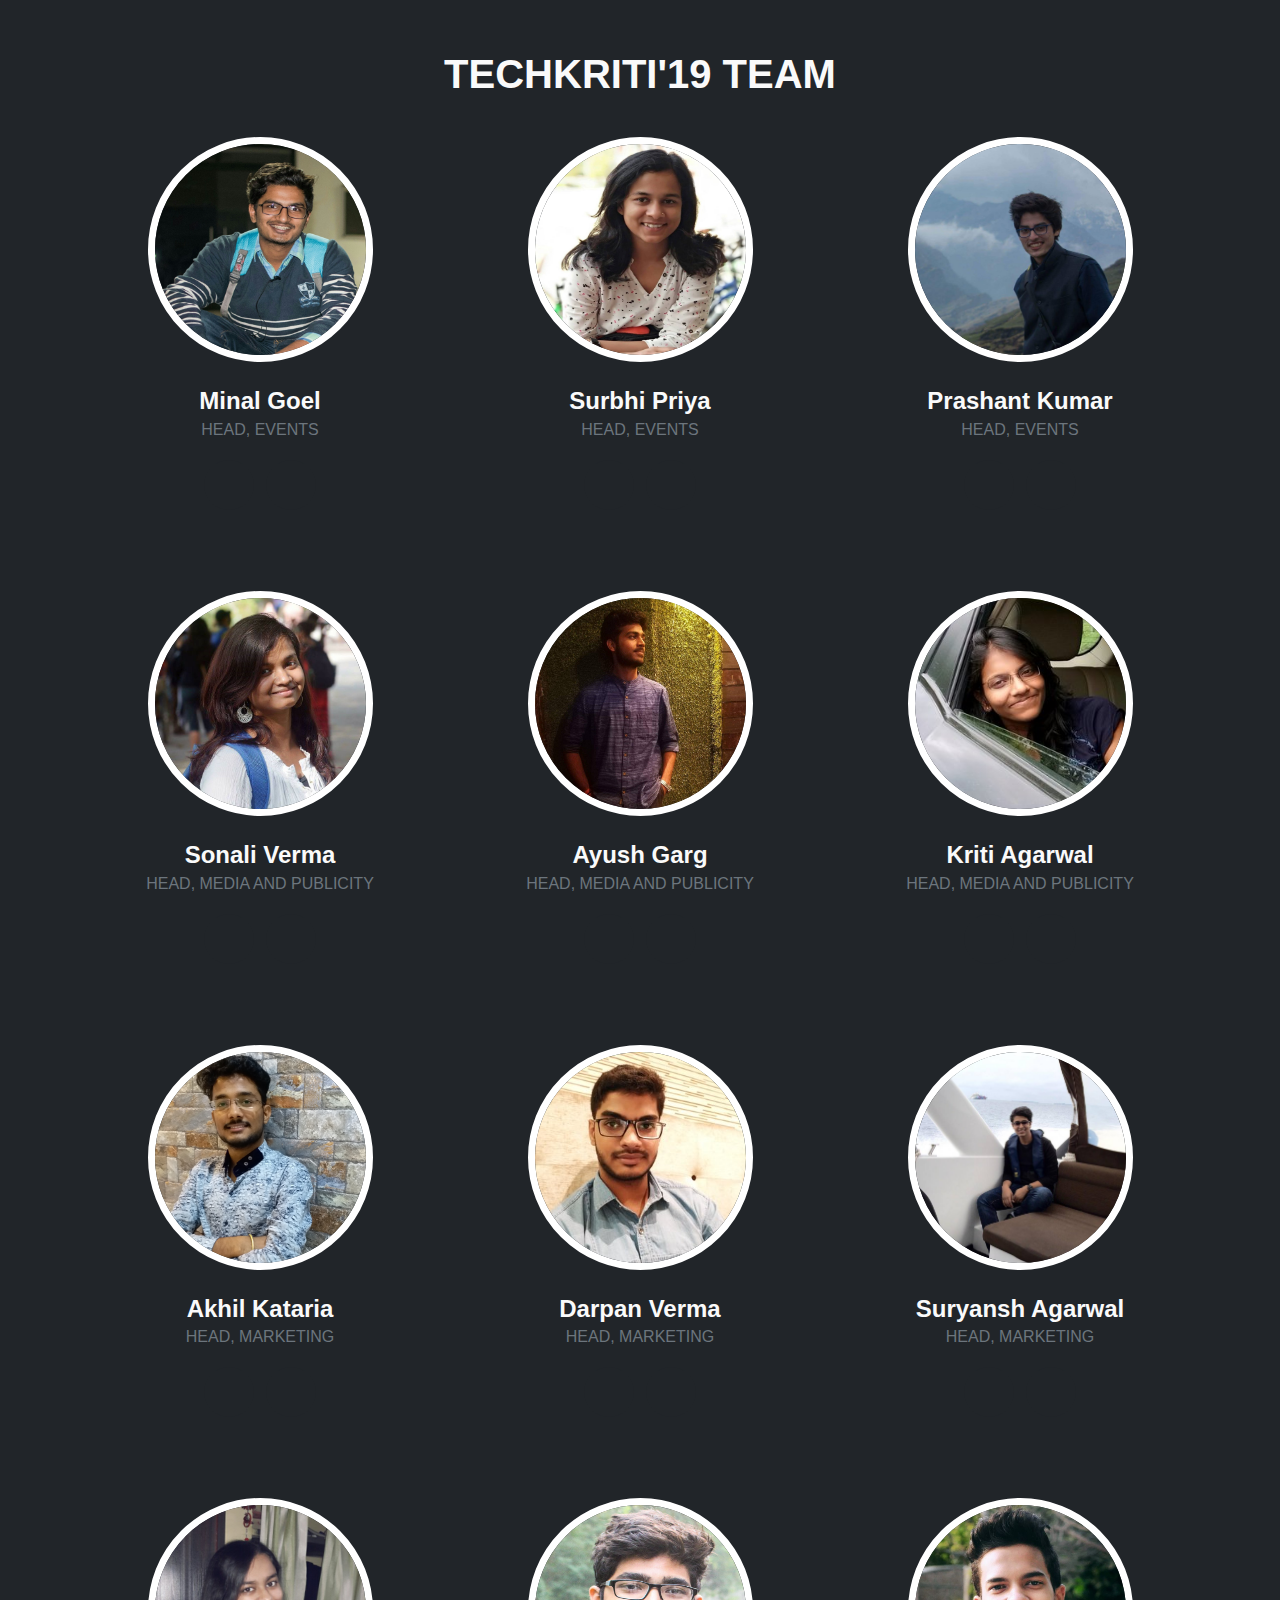
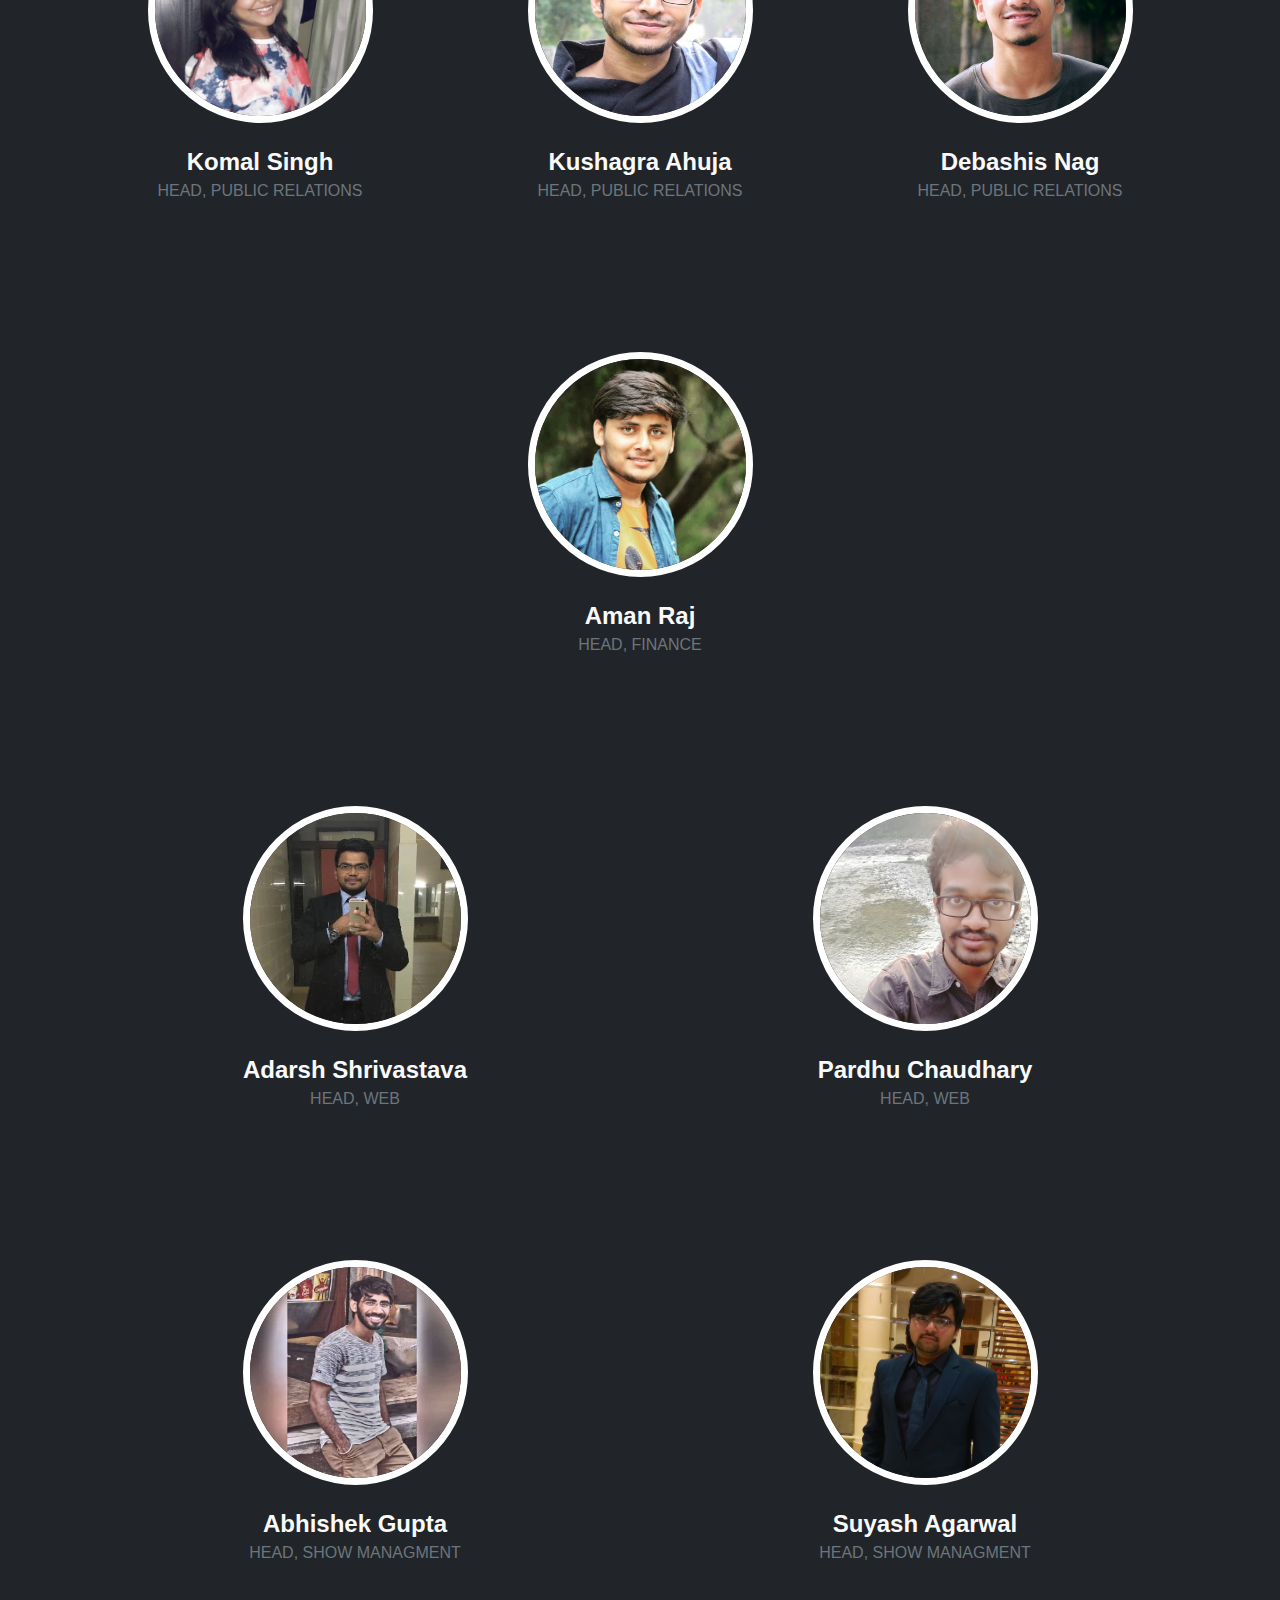
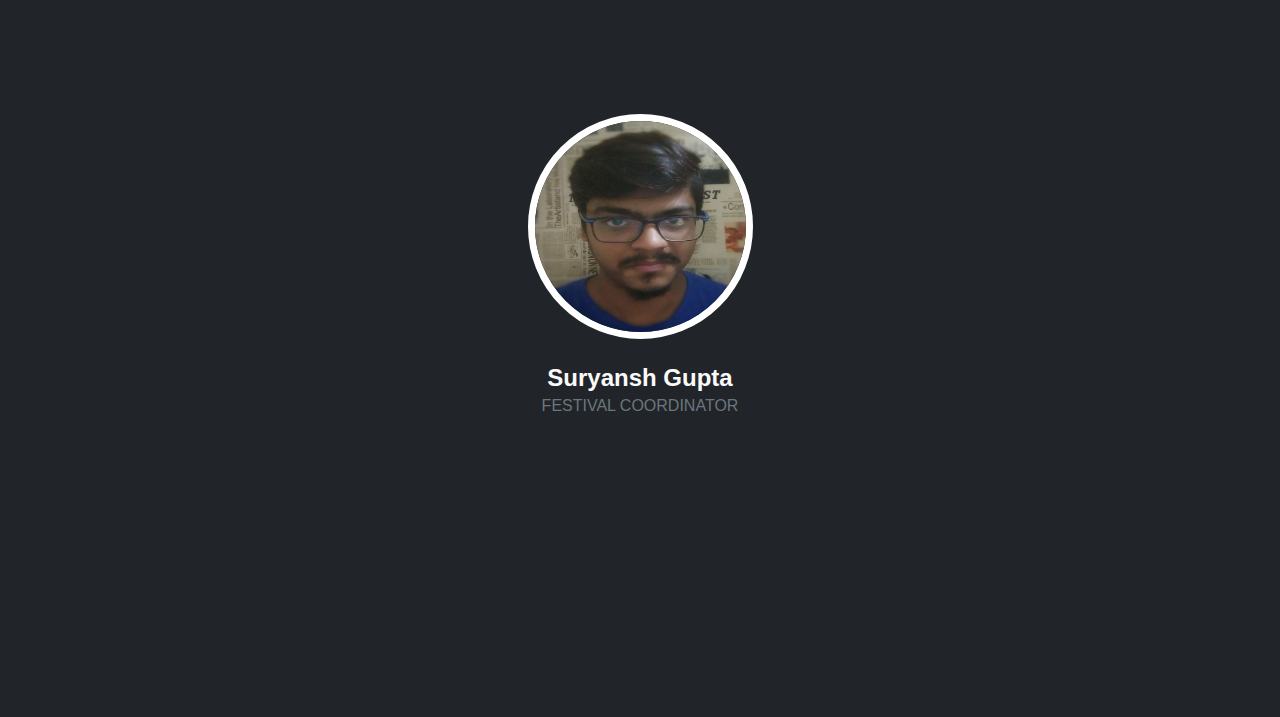
<file: contactus.html>
<!DOCTYPE html>
<html lang="en">

<head>

  <meta charset="utf-8">
  <meta name="viewport" content="width=device-width, initial-scale=1, shrink-to-fit=no">
  <meta name="description" content="">
  <meta name="author" content="">

  <title>Contact Us</title>
  <style>
    bg-light{
    background-color:#212529!important;}
    .pim{
      height: 500px;
      width: 500px
    }
  </style>
  <!-- Bootstrap core CSS -->
  <link href="https://maxcdn.bootstrapcdn.com/bootstrap/4.0.0/css/bootstrap.min.css" rel="stylesheet">

  <!-- Custom fonts for this template -->
  <link rel="stylesheet" href="https://use.fontawesome.com/releases/v5.7.2/css/all.css" integrity="sha384-fnmOCqbTlWIlj8LyTjo7mOUStjsKC4pOpQbqyi7RrhN7udi9RwhKkMHpvLbHG9Sr" crossorigin="anonymous">
  <!-- <link href="vendor/fontawesome-free/css/all.min.css" rel="stylesheet" type="text/css"> -->
  <!-- <link href="https://fonts.googleapis.com/css?family=Montserrat:400,700" rel="stylesheet" type="text/css">
  <link href='https://fonts.googleapis.com/css?family=Kaushan+Script' rel='stylesheet' type='text/css'>
  <link href='https://fonts.googleapis.com/css?family=Droid+Serif:400,700,400italic,700italic' rel='stylesheet' type='text/css'>
  <link href='https://fonts.googleapis.com/css?family=Roboto+Slab:400,100,300,700' rel='stylesheet' type='text/css'> -->

  <!-- Custom styles for this template -->
  <link href="css/agency.min.css" rel="stylesheet">

</head>

<body id="page-top">
  <!-- Team -->
  <section class="bg-light" id="team" style="padding-top:50px!important;background-color:#212529!important;color:#fafafa">
    <div class="container">
      <div class="row">
        <div class="col-lg-12 text-center">
          <h2 class="section-heading text-uppercase">Techkriti'19 Team</h2>
        </div>
      </div><br/>
      <div class="row">
        <div class="col-sm-4">
          <div class="team-member">
            <img class="mx-auto pim rounded-circle" src="img/team/minal.jpg" alt="">
            <h4>Minal Goel</h4>
            <p class="text-muted">HEAD, EVENTS</p>
            <ul class="list-inline social-buttons">
              <li class="list-inline-item">
                <a href="https://www.facebook.com/realMinalGoel">
                  <i class="fab fa-facebook-f"></i>
                </a>
              </li>
              <li class="list-inline-item">
                <a href="#">
                  <i class="fab fa-linkedin-in"></i>
                </a>
              </li>
            </ul>
          </div>
        </div>
        <div class="col-sm-4">
          <div class="team-member">
            <img class="mx-auto pim rounded-circle" src="img/team/surbhi.jpg" alt="">
            <h4>Surbhi Priya</h4>
            <p class="text-muted">HEAD, EVENTS</p>
            <ul class="list-inline social-buttons">
              <li class="list-inline-item">
                <a href="https://www.facebook.com/surbhi5621">
                  <i class="fab fa-facebook-f"></i>
                </a>
              </li>
              <li class="list-inline-item">
                <a href="#">
                  <i class="fab fa-linkedin-in"></i>
                </a>
              </li>
            </ul>
          </div>
        </div>
        <div class="col-sm-4">
          <div class="team-member">
            <img class="mx-auto pim rounded-circle" src="img/team/prashant.jpeg" alt="">
            <h4>Prashant Kumar</h4>
            <p class="text-muted">HEAD, EVENTS</p>
            <ul class="list-inline social-buttons">
              <li class="list-inline-item">
                <a href="https://www.facebook.com/prashant.1397">
                  <i class="fab fa-facebook-f"></i>
                </a>
              </li>
              <li class="list-inline-item">
                <a href="#">
                  <i class="fab fa-linkedin-in"></i>
                </a>
              </li>
            </ul>
          </div>
        </div>
      </div><br/>
      <div class="row">
        <div class="col-sm-4">
          <div class="team-member">
            <img class="mx-auto pim rounded-circle" src="img/team/sonali.jpg" alt="">
            <h4>Sonali Verma</h4>
            <p class="text-muted">HEAD, MEDIA AND PUBLICITY</p>
            <ul class="list-inline social-buttons">
              <li class="list-inline-item">
                <a href="https://www.facebook.com/sonali.verma.10">
                  <i class="fab fa-facebook-f"></i>
                </a>
              </li>
              <li class="list-inline-item">
                <a href="#">
                  <i class="fab fa-linkedin-in"></i>
                </a>
              </li>
            </ul>
          </div>
        </div>
        <div class="col-sm-4">
          <div class="team-member">
            <img class="mx-auto pim rounded-circle" src="img/team/ayush.jpg" alt="">
            <h4>Ayush Garg</h4>
            <p class="text-muted">HEAD, MEDIA AND PUBLICITY</p>
            <ul class="list-inline social-buttons">
              <li class="list-inline-item">
                <a href="https://www.facebook.com/ayush.garg.98229241">
                  <i class="fab fa-facebook-f"></i>
                </a>
              </li>
              <li class="list-inline-item">
                <a href="#">
                  <i class="fab fa-linkedin-in"></i>
                </a>
              </li>
            </ul>
          </div>
        </div>
        <div class="col-sm-4">
          <div class="team-member">
            <img class="mx-auto pim rounded-circle" src="img/team/kriti.jpg" alt="">
            <h4>Kriti Agarwal</h4>
            <p class="text-muted">HEAD, MEDIA AND PUBLICITY</p>
            <ul class="list-inline social-buttons">
              <li class="list-inline-item">
                <a href="https://www.facebook.com/kitfinity">
                  <i class="fab fa-facebook-f"></i>
                </a>
              </li>
              <li class="list-inline-item">
                <a href="#">
                  <i class="fab fa-linkedin-in"></i>
                </a>
              </li>
            </ul>
          </div>
        </div>
      </div><br/>
      <div class="row">
        <div class="col-sm-4">
          <div class="team-member">
            <img class="mx-auto pim rounded-circle" src="img/team/akhil.jpg" alt="">
            <h4>Akhil Kataria</h4>
            <p class="text-muted">HEAD, MARKETING</p>
            <ul class="list-inline social-buttons">
              <li class="list-inline-item">
                <a href="https://www.facebook.com/akhil.kataria.777">
                  <i class="fab fa-facebook-f"></i>
                </a>
              </li>
              <li class="list-inline-item">
                <a href="#">
                  <i class="fab fa-linkedin-in"></i>
                </a>
              </li>
            </ul>
          </div>
        </div>
        <div class="col-sm-4">
          <div class="team-member">
            <img class="mx-auto pim rounded-circle" src="img/team/darpan.jpg" alt="">
            <h4>Darpan Verma</h4>
            <p class="text-muted">HEAD, MARKETING</p>
            <ul class="list-inline social-buttons">
              <li class="list-inline-item">
                <a href="https://www.facebook.com/darpan.verma.14418">
                  <i class="fab fa-facebook-f"></i>
                </a>
              </li>
              <li class="list-inline-item">
                <a href="#">
                  <i class="fab fa-linkedin-in"></i>
                </a>
              </li>
            </ul>
          </div>
        </div>
        <div class="col-sm-4">
          <div class="team-member">
            <img class="mx-auto pim rounded-circle" src="img/team/suryanshag.jpg" alt="">
            <h4>Suryansh Agarwal</h4>
            <p class="text-muted">HEAD, MARKETING</p>
            <ul class="list-inline social-buttons">
              <li class="list-inline-item">
                <a href="https://www.facebook.com/suryansh.gupta.737">
                  <i class="fab fa-facebook-f"></i>
                </a>
              </li>
              <li class="list-inline-item">
                <a href="#">
                  <i class="fab fa-linkedin-in"></i>
                </a>
              </li>
            </ul>
          </div>
        </div>
      </div><br/>
      <div class="row">
        <div class="col-sm-4">
              <div class="team-member">
                <img class="mx-auto pim rounded-circle" src="img/team/komal.jpg" alt="">
                <h4>Komal Singh</h4>
                <p class="text-muted">HEAD, PUBLIC RELATIONS</p>
                <ul class="list-inline social-buttons">
                  <li class="list-inline-item">
                    <a href="https://www.facebook.com/profile.php?id=100005769249274">
                      <i class="fab fa-facebook-f"></i>
                    </a>
                  </li>
                  <li class="list-inline-item">
                    <a href="#">
                      <i class="fab fa-linkedin-in"></i>
                    </a>
                  </li>
                </ul>
              </div>
          </div>
        <div class="col-sm-4">
          <div class="team-member">
            <img class="mx-auto pim rounded-circle" src="img/team/kahuja.jpg" alt="">
            <h4>Kushagra Ahuja</h4>
            <p class="text-muted">HEAD, PUBLIC RELATIONS</p>
            <ul class="list-inline social-buttons">
              <li class="list-inline-item">
                <a href="https://www.facebook.com/kushagra.ahuja.5">
                  <i class="fab fa-facebook-f"></i>
                </a>
              </li>
              <li class="list-inline-item">
                <a href="#">
                  <i class="fab fa-linkedin-in"></i>
                </a>
              </li>
            </ul>
          </div>
        </div>
        <div class="col-sm-4">
          <div class="team-member">
            <img class="mx-auto pim rounded-circle" src="img/team/nag.jpg" alt="">
            <h4>Debashis Nag</h4>
            <p class="text-muted">HEAD, PUBLIC RELATIONS</p>
            <ul class="list-inline social-buttons">
              <li class="list-inline-item">
                <a href="https://www.facebook.com/debashis.nag.7">
                  <i class="fab fa-facebook-f"></i>
                </a>
              </li>
              <li class="list-inline-item">
                <a href="#">
                  <i class="fab fa-linkedin-in"></i>
                </a>
              </li>
            </ul>
          </div>
        </div>
      </div><br/>
      <div class="row">
        <div class="col-sm-12">
          <div class="team-member">
            <img class="mx-auto pim rounded-circle" src="img/team/aman.jpg" alt="">
            <h4>Aman Raj</h4>
            <p class="text-muted">HEAD, FINANCE</p>
            <ul class="list-inline social-buttons">
              <li class="list-inline-item">
                <a href="https://www.facebook.com/aman.raj.18488169">
                  <i class="fab fa-facebook-f"></i>
                </a>
              </li>
              <li class="list-inline-item">
                <a href="#">
                  <i class="fab fa-linkedin-in"></i>
                </a>
              </li>
            </ul>
          </div>
        </div>
      </div><br/>
      <div class="row">
        <div class="col-sm-6">
          <div class="team-member">
            <img class="mx-auto pim rounded-circle" src="img/team/adarsh.jpg" alt="">
            <h4>Adarsh Shrivastava</h4>
            <p class="text-muted">HEAD, WEB</p>
            <ul class="list-inline social-buttons">
              <li class="list-inline-item">
                <a href="https://www.facebook.com/adarsh.srivastava2">
                  <i class="fab fa-facebook-f"></i>
                </a>
              </li>
              <li class="list-inline-item">
                <a href="#">
                  <i class="fab fa-linkedin-in"></i>
                </a>
              </li>
            </ul>
          </div>
        </div>
        <div class="col-sm-6">
          <div class="team-member">
            <img class="mx-auto pim rounded-circle" src="img/team/pardhu.jpg" alt="">
            <h4>Pardhu Chaudhary</h4>
            <p class="text-muted">HEAD, WEB</p>
            <ul class="list-inline social-buttons">
              <li class="list-inline-item">
                <a href="https://www.facebook.com/Pardhu4u">
                  <i class="fab fa-facebook-f"></i>
                </a>
              </li>
              <li class="list-inline-item">
                <a href="#">
                  <i class="fab fa-linkedin-in"></i>
                </a>
              </li>
            </ul>
          </div>
        </div>
      </div><br/>
      <div class="row">
        <div class="col-sm-6">
          <div class="team-member">
            <img class="mx-auto pim rounded-circle" src="img/team/abhishek.jpg" alt="">
            <h4>Abhishek Gupta</h4>
            <p class="text-muted">HEAD, SHOW MANAGMENT</p>
            <ul class="list-inline social-buttons">
              <li class="list-inline-item">
                <a href="https://www.facebook.com/profile.php?id=100005161230505">
                  <i class="fab fa-facebook-f"></i>
                </a>
              </li>
              <li class="list-inline-item">
                <a href="#">
                  <i class="fab fa-linkedin-in"></i>
                </a>
              </li>
            </ul>
          </div>
        </div>
        <div class="col-sm-6">
          <div class="team-member">
            <img class="mx-auto pim rounded-circle" src="img/team/suyash.jpg" alt="">
            <h4>Suyash Agarwal</h4>
            <p class="text-muted">HEAD, SHOW MANAGMENT</p>
            <ul class="list-inline social-buttons">
              <li class="list-inline-item">
                <a href="https://www.facebook.com/suryansh.agarwal.90">
                  <i class="fab fa-facebook-f"></i>
                </a>
              </li>
              <li class="list-inline-item">
                <a href="#">
                  <i class="fab fa-linkedin-in"></i>
                </a>
              </li>
            </ul>
          </div>
        </div>
      </div><br/>
      <div class="row">
        <div class="col-sm-12">
          <div class="team-member">
            <img class="mx-auto pim rounded-circle" src="img/team/suryanshgupt.jpg" alt="">
            <h4>Suryansh Gupta</h4>
            <p class="text-muted">FESTIVAL COORDINATOR</p>
            <ul class="list-inline social-buttons">
              <li class="list-inline-item">
                <a href="https://www.facebook.com/suryansh.gupta.737">
                  <i class="fab fa-facebook-f"></i>
                </a>
              </li>
              <li class="list-inline-item">
                <a href="#">
                  <i class="fab fa-linkedin-in"></i>
                </a>
              </li>
            </ul>
          </div>
        </div>
      </div><br/>
      <!-- <div class="row">
        <div class="col-lg-8 mx-auto text-center">
          <p class="large text-muted">Lorem ipsum dolor sit amet, consectetur adipisicing elit. Aut eaque, laboriosam veritatis, quos non quis ad perspiciatis, totam corporis ea, alias ut unde.</p>
        </div>
      </div> -->
    </div>
  </section>

  <!-- Bootstrap core JavaScript -->
  <!-- <script src="vendor/jquery/jquery.min.js"></script> -->
  <!-- <script src="vendor/bootstrap/js/bootstrap.bundle.min.js"></script> -->

  <!-- Plugin JavaScript -->
  <!-- <script src="vendor/jquery-easing/jquery.easing.min.js"></script> -->

  <!-- Contact form JavaScript -->
  <!-- <script src="js/jqBootstrapValidation.js"></script> -->
  <!-- <script src="js/contact_me.js"></script> -->

  <!-- Custom scripts for this template -->
  <!-- <script src="js/agency.min.js"></script> -->

</body>

</html>
</file>
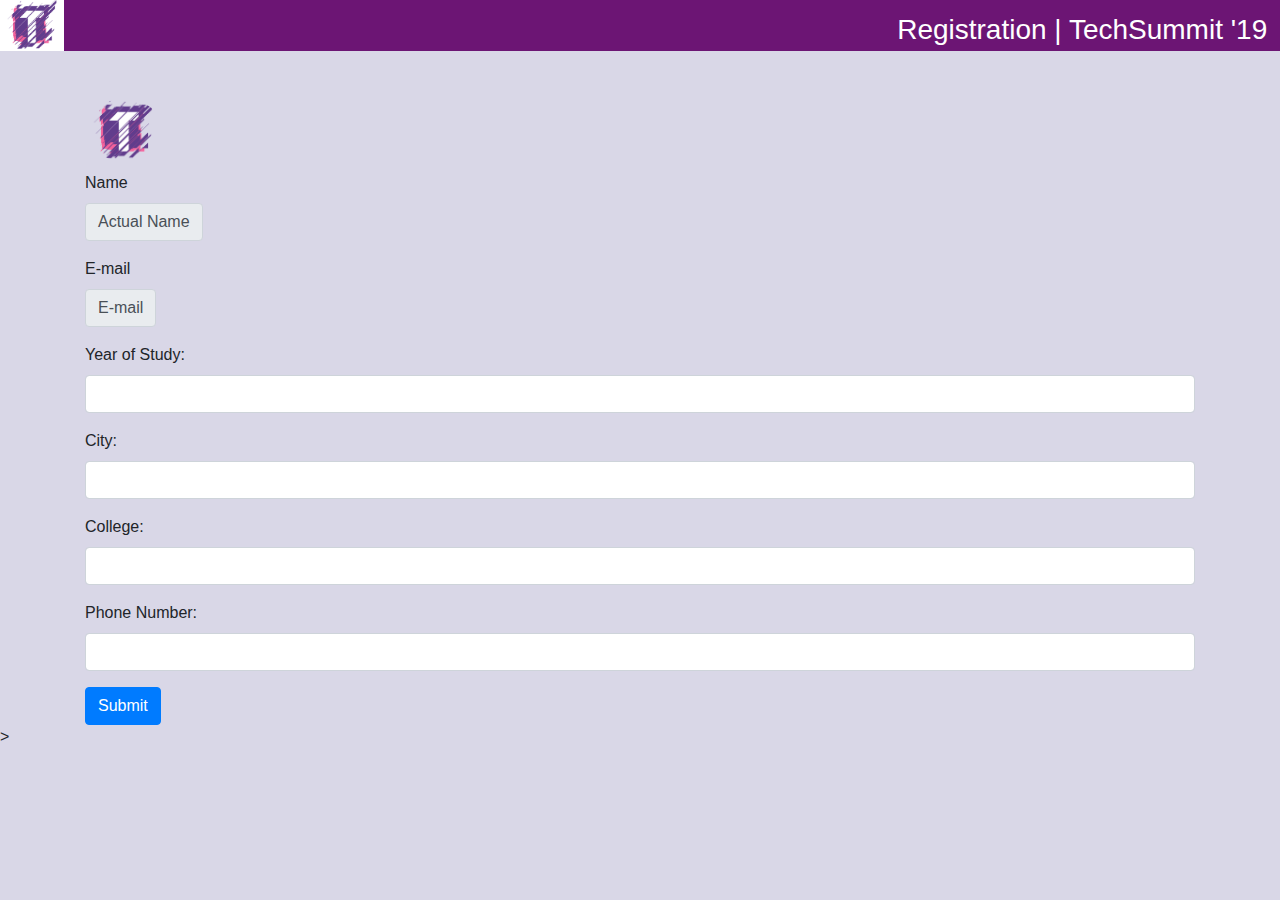
<file: form.html>
<!DOCTYPE html>
<head>
    <link rel="stylesheet" href="https://maxcdn.bootstrapcdn.com/bootstrap/4.0.0/css/bootstrap.min.css" integrity="sha384-Gn5384xqQ1aoWXA+058RXPxPg6fy4IWvTNh0E263XmFcJlSAwiGgFAW/dAiS6JXm" crossorigin="anonymous"><script src="//maxcdn.bootstrapcdn.com/bootstrap/3.3.0/js/bootstrap.min.js"></script>
    <title>Registration</title>
    <style>
      #header h3 {
        font-family: "Montserrat", sans-serif;
        padding: 1%;
        float: right;
        color: #FFFFFF;
      }
      #header img {
        width: 5%;
        height: 5%;
        background-color:#FFFFFF;
      }
      #header {
        background-color: rgb(108, 21, 116);
      }
      body {
        background-color: rgb(217, 215, 231)
      }
      .profile-pic {
        width: 7%;
        height: 7%;
      }
    </style>
</head>
<body>
    <div id="header">
      <img src="images/img40.png">
      <h3>Registration | TechSummit '19</h3>
    </div>
    <br><br>
    <div class="container">
    <img src="images/img40.png" class="float-left rounded-circle profile-pic"><br><br><br>
    <form action="/action_page.php">
              <div class="form-group">
          <label for="nm">Name</label>
            <div class="input-group-prepend">
                <div class="input-group-text" id="nm">Actual Name</div>
            </div>
          </div>
              <div class="form-group">
                <label for="email">E-mail</label>
                  <div class="input-group-prepend">
                      <div class="input-group-text" id="email">E-mail</div>
                  </div>
                </div>
              <div class="form-group">
                <label for="yrst">Year of Study:</label>
                <input type="text" class="form-control" id="yrst">
              </div>
              <div class="form-group">
                <label for="city">City:</label>
                <input type="text" class="form-control" id="city">
              </div>
              <div class="form-group">
                <label for="college">College:</label>
                <input type="text" class="form-control" id="college">
              </div>
              <div class="form-group">
                <label for="phnno">Phone Number:</label>
                <input type="text" class="form-control" id="phnno">
              </div>
        <button type="submit" class="btn btn-primary">Submit</button>
      </form>
      </div>>
<script src="https://code.jquery.com/jquery-3.2.1.slim.min.js" integrity="sha384-KJ3o2DKtIkvYIK3UENzmM7KCkRr/rE9/Qpg6aAZGJwFDMVNA/GpGFF93hXpG5KkN" crossorigin="anonymous"></script>
<script src="https://cdnjs.cloudflare.com/ajax/libs/popper.js/1.12.9/umd/popper.min.js" integrity="sha384-ApNbgh9B+Y1QKtv3Rn7W3mgPxhU9K/ScQsAP7hUibX39j7fakFPskvXusvfa0b4Q" crossorigin="anonymous"></script>
<script src="https://maxcdn.bootstrapcdn.com/bootstrap/4.0.0/js/bootstrap.min.js" integrity="sha384-JZR6Spejh4U02d8jOt6vLEHfe/JQGiRRSQQxSfFWpi1MquVdAyjUar5+76PVCmYl" crossorigin="anonymous"></script>
</body>
</file>
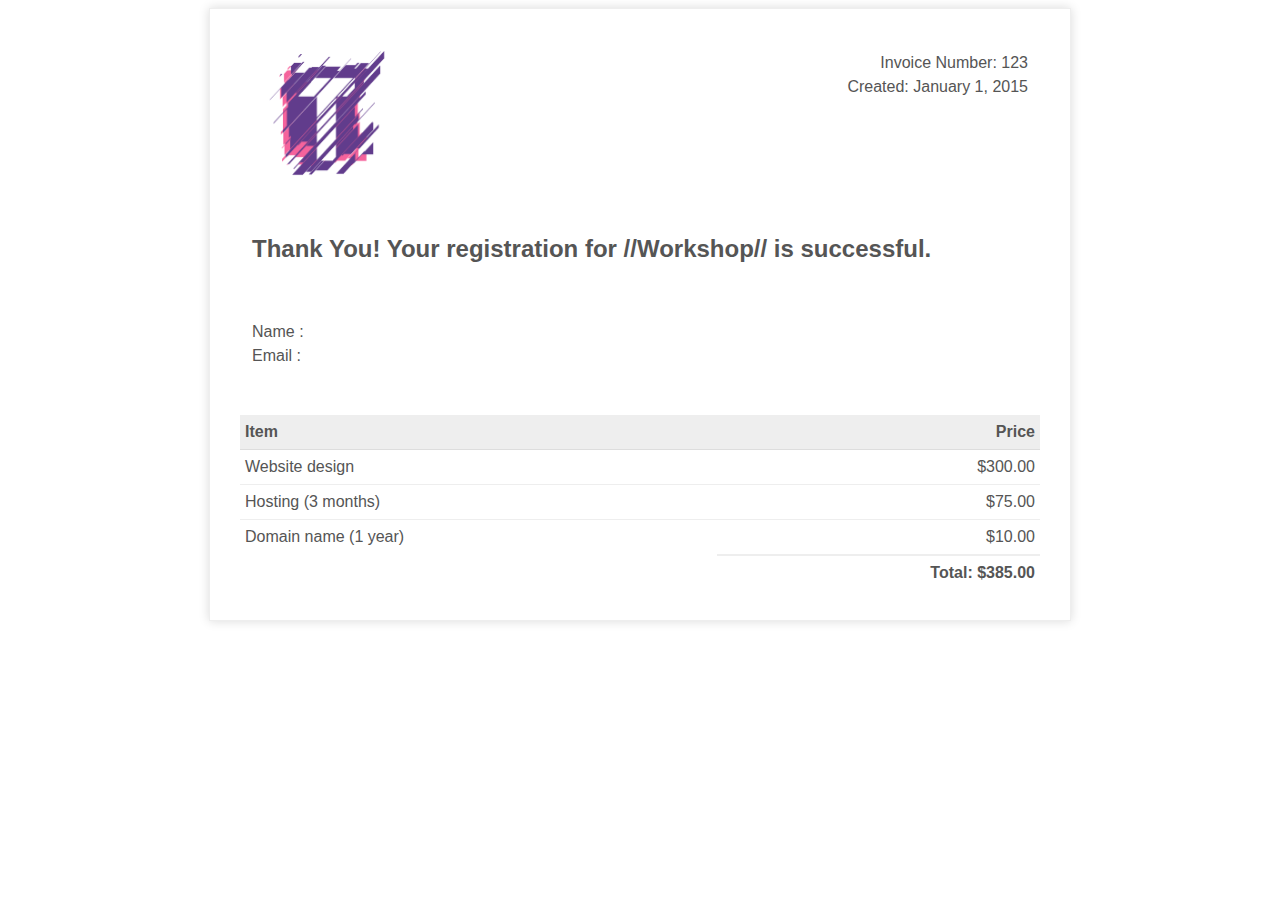
<file: invoice.html>
<!doctype html>
<html>
<head>
    <meta charset="utf-8">
    <title>Invoice</title>
    
    <style>
    .invoice-box {
        max-width: 800px;
        margin: auto;
        padding: 30px;
        border: 1px solid #eee;
        box-shadow: 0 0 10px rgba(0, 0, 0, .15);
        font-size: 16px;
        line-height: 24px;
        font-family: 'Helvetica Neue', 'Helvetica', Helvetica, Arial, sans-serif;
        color: #555;
    }
    
    .invoice-box table {
        width: 100%;
        line-height: inherit;
        text-align: left;
    }
    
    .invoice-box table td {
        padding: 5px;
        vertical-align: top;
    }
    
    .invoice-box table tr td:nth-child(2) {
        text-align: right;
    }
    
    .invoice-box table tr.top table td {
        padding-bottom: 20px;
    }
    
    .invoice-box table tr.top table td.title {
        font-size: 45px;
        line-height: 45px;
        color: #333;
    }
    
    .invoice-box table tr.information table td {
        padding-bottom: 40px;
    }
    
    .invoice-box table tr.heading td {
        background: #eee;
        border-bottom: 1px solid #ddd;
        font-weight: bold;
    }
    
    .invoice-box table tr.details td {
        padding-bottom: 20px;
    }
    
    .invoice-box table tr.item td{
        border-bottom: 1px solid #eee;
    }
    
    .invoice-box table tr.item.last td {
        border-bottom: none;
    }
    
    .invoice-box table tr.total td:nth-child(2) {
        border-top: 2px solid #eee;
        font-weight: bold;
    }
    
    @media only screen and (max-width: 600px) {
        .invoice-box table tr.top table td {
            width: 100%;
            display: block;
            text-align: center;
        }
        
        .invoice-box table tr.information table td {
            width: 100%;
            display: block;
            text-align: center;
        }
    }
    
    /** RTL **/
    .rtl {
        direction: rtl;
        font-family: Tahoma, 'Helvetica Neue', 'Helvetica', Helvetica, Arial, sans-serif;
    }
    
    .rtl table {
        text-align: right;
    }
    
    .rtl table tr td:nth-child(2) {
        text-align: left;
    }
    </style>
</head>

<body>
    <div class="invoice-box">
        <table cellpadding="0" cellspacing="0">
            <tr class="top">
                <td colspan="2">
                    <table>
                        <tr>
                            <td class="title">
                                <img src="./images/img40.png" style="width:150px; height: 130px;">
                            </td>
                            <td>
                                Invoice Number: 123<br>
                                Created: January 1, 2015<br>
                            </td>
                        </tr>
                    </table>
                    <table>
                        <tr>
                            <td>
                                <h2>Thank You! Your registration for //Workshop// is successful.</h2>
                            </td>
                        </tr>
                    </table>
                </td>
            </tr>
            
            <tr class="information">
                <td colspan="2">
                    <table>
                        <tr>
                            <td>
                                <span>Name : </span><br>
                                <span>Email : </span>
                            </td>
                        </tr>
                    </table>
                </td>
            </tr>
            <tr class="heading">
                <td>Item</td>
                <td>Price</td>
            </tr>
            <tr class="item">
                <td>Website design</td>
                <td>$300.00</td>
            </tr>
            
            <tr class="item">
                <td>
                    Hosting (3 months)
                </td>
                
                <td>
                    $75.00
                </td>
            </tr>
            
            <tr class="item last">
                <td>
                    Domain name (1 year)
                </td>
                
                <td>
                    $10.00
                </td>
            </tr>
            
            <tr class="total">
                <td></td>
                
                <td>
                   Total: $385.00
                </td>
            </tr>
        </table>
    </div>
</body>
</html>
</file>
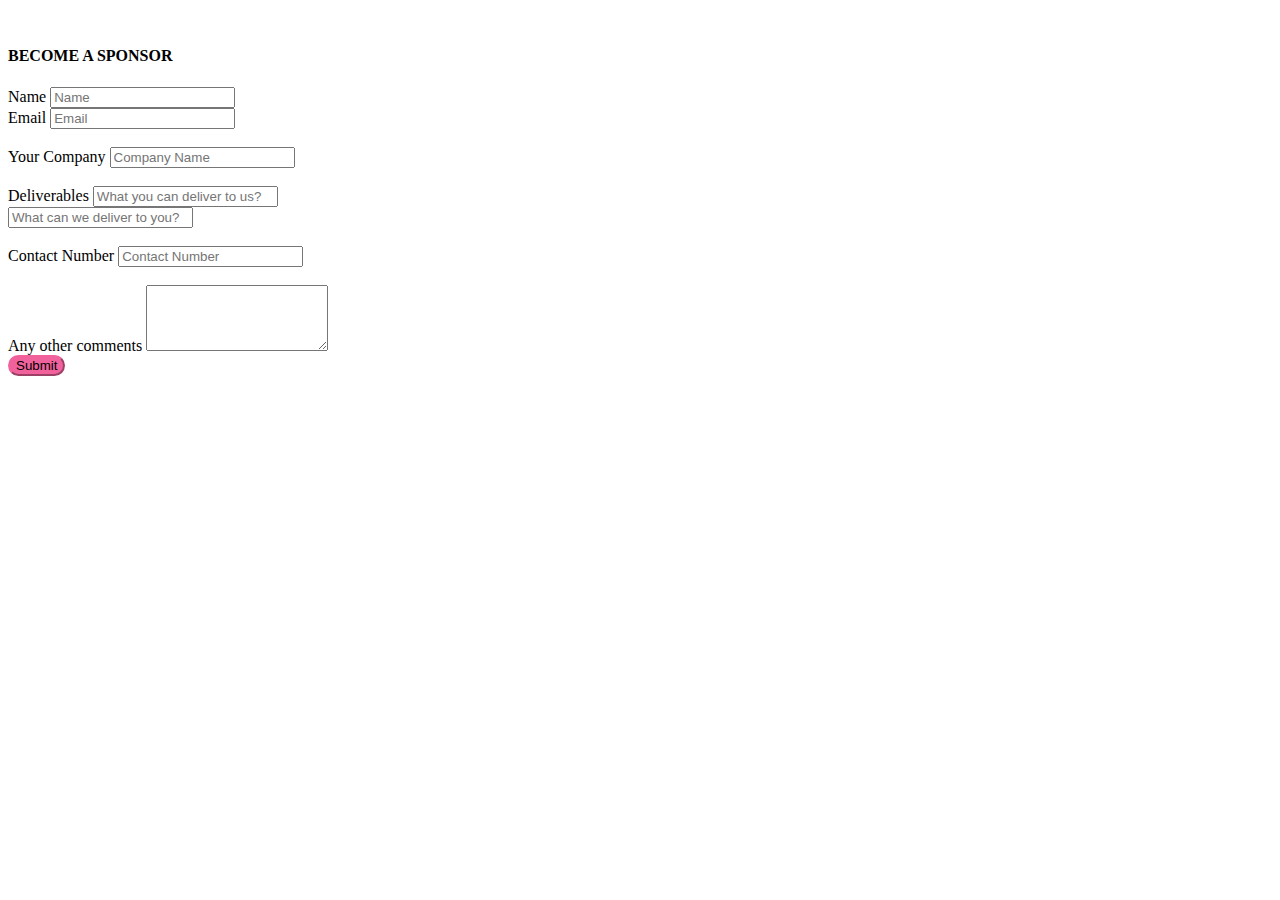
<file: sponsorsform.html>
<!DOCTYPE html>
<html>
<head>
	<title>Form</title>
	<link rel="stylesheet" href="https://stackpath.bootstrapcdn.com/bootstrap/4.2.1/css/bootstrap.min.css" integrity="sha384-GJzZqFGwb1QTTN6wy59ffF1BuGJpLSa9DkKMp0DgiMDm4iYMj70gZWKYbI706tWS" crossorigin="anonymous">
	<style type="text/css">
		.form-control:focus{
			box-shadow: 0 0 1px #F1629C , 0 0 10px #F1629C;
			border-color: #F1629C;
		}
	</style>
</head>
<body>
	<br>
	<div class="container col-10 col-md-6">
		<strong><h4>BECOME A SPONSOR</h4></strong>
		<form>
			<div class="row">
	    		<div class="col">
	    			<label for="Name">Name</label>
	      			<input type="text" class="form-control" id="sname" placeholder="Name" required>
	    		</div>
	    		<div class="col">
	      			<label for="exampleInputEmail1">Email</label>
		    		<input type="email" class="form-control" id="semail" aria-describedby="emailHelp" placeholder="Email" required>
	    		</div>
	  		</div>
	  		<br>
	  		<div class="row">
	  			<div class="col">
	    			<label for="exampleInputPassword1">Your Company</label>
		    		<input type="text" class="form-control" id="scompany" placeholder="Company Name" required>
				</div>
	  		</div>
	  		<br>
	  		<div class="row">
	  			<div class="col">
	    			<label for="exampleInputPassword1">Deliverables</label>
		    		<input type="text" class="form-control" id="scompanydeliverables" placeholder="What you can deliver to us?" required>
		    		<br>
		    		<input type="text" class="form-control" id="swedeliverables" placeholder="What can we deliver to you?" required>
				</div>	  		
	  		</div>
	  		<br>
	  		<div class="row">
	  			<div class="col">
	    			<label for="exampleInputPassword1">Contact Number</label>
		    		<input type="tel" class="form-control" id="scontactnumber" placeholder="Contact Number" required>
				</div>	  		
	  		</div>
	  		<br>
	  		<label for="exampleFormControlTextarea1">Any other comments</label>
    		<textarea class="form-control" id="stextarea" rows="4" maxlength="500"></textarea>
    		<br>
		  <button type="submit" class="btn btn-primary" style="background-color:#F1629C; border-color: #F1629C; border-radius: 20px">Submit</button>
		</form>
	</div>
</body>
</html>
</file>
<file: css/agency.min.css>
/*!
 * Start Bootstrap - Agency v5.0.3 (https://startbootstrap.com/template-overviews/agency)
 * Copyright 2013-2018 Start Bootstrap
 * Licensed under MIT (https://github.com/BlackrockDigital/startbootstrap-agency/blob/master/LICENSE)
 */body{overflow-x:hidden;font-family:'Roboto Slab',-apple-system,BlinkMacSystemFont,'Segoe UI',Roboto,'Helvetica Neue',Arial,sans-serif,'Apple Color Emoji','Segoe UI Emoji','Segoe UI Symbol','Noto Color Emoji'}p{line-height:1.75}a{color:#fed136}a:hover{color:#fec503}.text-primary{color:#fed136!important}h1,h2,h3,h4,h5,h6{font-weight:700;font-family:Montserrat,-apple-system,BlinkMacSystemFont,'Segoe UI',Roboto,'Helvetica Neue',Arial,sans-serif,'Apple Color Emoji','Segoe UI Emoji','Segoe UI Symbol','Noto Color Emoji'}section{padding:100px 0}section h2.section-heading{font-size:40px;margin-top:0;margin-bottom:15px}section h3.section-subheading{font-size:16px;font-weight:400;font-style:italic;margin-bottom:75px;text-transform:none;font-family:'Droid Serif',-apple-system,BlinkMacSystemFont,'Segoe UI',Roboto,'Helvetica Neue',Arial,sans-serif,'Apple Color Emoji','Segoe UI Emoji','Segoe UI Symbol','Noto Color Emoji'}@media (min-width:768px){section{padding:150px 0}}.btn{font-family:Montserrat,-apple-system,BlinkMacSystemFont,'Segoe UI',Roboto,'Helvetica Neue',Arial,sans-serif,'Apple Color Emoji','Segoe UI Emoji','Segoe UI Symbol','Noto Color Emoji';font-weight:700}.btn-xl{font-size:18px;padding:20px 40px}.btn-primary{background-color:#fed136;border-color:#fed136}.btn-primary:active,.btn-primary:focus,.btn-primary:hover{background-color:#fec810!important;border-color:#fec810!important;color:#fff}.btn-primary:active,.btn-primary:focus{-webkit-box-shadow:0 0 0 .2rem rgba(254,209,55,.5)!important;box-shadow:0 0 0 .2rem rgba(254,209,55,.5)!important}::-moz-selection{background:#fed136;text-shadow:none}::selection{background:#fed136;text-shadow:none}img::-moz-selection{background:0 0}img::selection{background:0 0}img::-moz-selection{background:0 0}#mainNav{background-color:#212529}#mainNav .navbar-toggler{font-size:12px;right:0;padding:13px;text-transform:uppercase;color:#fff;border:0;background-color:#fed136;font-family:Montserrat,-apple-system,BlinkMacSystemFont,'Segoe UI',Roboto,'Helvetica Neue',Arial,sans-serif,'Apple Color Emoji','Segoe UI Emoji','Segoe UI Symbol','Noto Color Emoji'}#mainNav .navbar-brand{color:#fed136;font-family:'Kaushan Script',-apple-system,BlinkMacSystemFont,'Segoe UI',Roboto,'Helvetica Neue',Arial,sans-serif,'Apple Color Emoji','Segoe UI Emoji','Segoe UI Symbol','Noto Color Emoji'}#mainNav .navbar-brand.active,#mainNav .navbar-brand:active,#mainNav .navbar-brand:focus,#mainNav .navbar-brand:hover{color:#fec503}#mainNav .navbar-nav .nav-item .nav-link{font-size:90%;font-weight:400;padding:.75em 0;letter-spacing:1px;color:#fff;font-family:Montserrat,-apple-system,BlinkMacSystemFont,'Segoe UI',Roboto,'Helvetica Neue',Arial,sans-serif,'Apple Color Emoji','Segoe UI Emoji','Segoe UI Symbol','Noto Color Emoji'}#mainNav .navbar-nav .nav-item .nav-link.active,#mainNav .navbar-nav .nav-item .nav-link:hover{color:#fed136}@media (min-width:992px){#mainNav{padding-top:25px;padding-bottom:25px;-webkit-transition:padding-top .3s,padding-bottom .3s;transition:padding-top .3s,padding-bottom .3s;border:none;background-color:transparent}#mainNav .navbar-brand{font-size:1.75em;-webkit-transition:all .3s;transition:all .3s}#mainNav .navbar-nav .nav-item .nav-link{padding:1.1em 1em!important}#mainNav.navbar-shrink{padding-top:0;padding-bottom:0;background-color:#212529}#mainNav.navbar-shrink .navbar-brand{font-size:1.25em;padding:12px 0}}header.masthead{text-align:center;color:#fff;background-image:url(../img/header-bg.jpg);background-repeat:no-repeat;background-attachment:scroll;background-position:center center;background-size:cover}header.masthead .intro-text{padding-top:150px;padding-bottom:100px}header.masthead .intro-text .intro-lead-in{font-size:22px;font-style:italic;line-height:22px;margin-bottom:25px;font-family:'Droid Serif',-apple-system,BlinkMacSystemFont,'Segoe UI',Roboto,'Helvetica Neue',Arial,sans-serif,'Apple Color Emoji','Segoe UI Emoji','Segoe UI Symbol','Noto Color Emoji'}header.masthead .intro-text .intro-heading{font-size:50px;font-weight:700;line-height:50px;margin-bottom:25px;font-family:Montserrat,-apple-system,BlinkMacSystemFont,'Segoe UI',Roboto,'Helvetica Neue',Arial,sans-serif,'Apple Color Emoji','Segoe UI Emoji','Segoe UI Symbol','Noto Color Emoji'}@media (min-width:768px){header.masthead .intro-text{padding-top:300px;padding-bottom:200px}header.masthead .intro-text .intro-lead-in{font-size:40px;font-style:italic;line-height:40px;margin-bottom:25px;font-family:'Droid Serif',-apple-system,BlinkMacSystemFont,'Segoe UI',Roboto,'Helvetica Neue',Arial,sans-serif,'Apple Color Emoji','Segoe UI Emoji','Segoe UI Symbol','Noto Color Emoji'}header.masthead .intro-text .intro-heading{font-size:75px;font-weight:700;line-height:75px;margin-bottom:50px;font-family:Montserrat,-apple-system,BlinkMacSystemFont,'Segoe UI',Roboto,'Helvetica Neue',Arial,sans-serif,'Apple Color Emoji','Segoe UI Emoji','Segoe UI Symbol','Noto Color Emoji'}}.service-heading{margin:15px 0;text-transform:none}#portfolio .portfolio-item{right:0;margin:0 0 15px}#portfolio .portfolio-item .portfolio-link{position:relative;display:block;max-width:400px;margin:0 auto;cursor:pointer}#portfolio .portfolio-item .portfolio-link .portfolio-hover{position:absolute;width:100%;height:100%;-webkit-transition:all ease .5s;transition:all ease .5s;opacity:0;background:rgba(254,209,54,.9)}#portfolio .portfolio-item .portfolio-link .portfolio-hover:hover{opacity:1}#portfolio .portfolio-item .portfolio-link .portfolio-hover .portfolio-hover-content{font-size:20px;position:absolute;top:50%;width:100%;height:20px;margin-top:-12px;text-align:center;color:#fff}#portfolio .portfolio-item .portfolio-link .portfolio-hover .portfolio-hover-content i{margin-top:-12px}#portfolio .portfolio-item .portfolio-link .portfolio-hover .portfolio-hover-content h3,#portfolio .portfolio-item .portfolio-link .portfolio-hover .portfolio-hover-content h4{margin:0}#portfolio .portfolio-item .portfolio-caption{max-width:400px;margin:0 auto;padding:25px;text-align:center;background-color:#fff}#portfolio .portfolio-item .portfolio-caption h4{margin:0;text-transform:none}#portfolio .portfolio-item .portfolio-caption p{font-size:16px;font-style:italic;margin:0;font-family:'Droid Serif',-apple-system,BlinkMacSystemFont,'Segoe UI',Roboto,'Helvetica Neue',Arial,sans-serif,'Apple Color Emoji','Segoe UI Emoji','Segoe UI Symbol','Noto Color Emoji'}#portfolio *{z-index:2}@media (min-width:767px){#portfolio .portfolio-item{margin:0 0 30px}}.portfolio-modal{padding-right:0!important}.portfolio-modal .modal-dialog{margin:1rem;max-width:100vw}.portfolio-modal .modal-content{padding:100px 0;text-align:center}.portfolio-modal .modal-content h2{font-size:3em;margin-bottom:15px}.portfolio-modal .modal-content p{margin-bottom:30px}.portfolio-modal .modal-content p.item-intro{font-size:16px;font-style:italic;margin:20px 0 30px;font-family:'Droid Serif',-apple-system,BlinkMacSystemFont,'Segoe UI',Roboto,'Helvetica Neue',Arial,sans-serif,'Apple Color Emoji','Segoe UI Emoji','Segoe UI Symbol','Noto Color Emoji'}.portfolio-modal .modal-content ul.list-inline{margin-top:0;margin-bottom:30px}.portfolio-modal .modal-content img{margin-bottom:30px}.portfolio-modal .modal-content button{cursor:pointer}.portfolio-modal .close-modal{position:absolute;top:25px;right:25px;width:75px;height:75px;cursor:pointer;background-color:transparent}.portfolio-modal .close-modal:hover{opacity:.3}.portfolio-modal .close-modal .lr{z-index:1051;width:1px;height:75px;margin-left:35px;-webkit-transform:rotate(45deg);transform:rotate(45deg);background-color:#212529}.portfolio-modal .close-modal .lr .rl{z-index:1052;width:1px;height:75px;-webkit-transform:rotate(90deg);transform:rotate(90deg);background-color:#212529}.timeline{position:relative;padding:0;list-style:none}.timeline:before{position:absolute;top:0;bottom:0;left:40px;width:2px;margin-left:-1.5px;content:'';background-color:#e9ecef}.timeline>li{position:relative;min-height:50px;margin-bottom:50px}.timeline>li:after,.timeline>li:before{display:table;content:' '}.timeline>li:after{clear:both}.timeline>li .timeline-panel{position:relative;float:right;width:100%;padding:0 20px 0 100px;text-align:left}.timeline>li .timeline-panel:before{right:auto;left:-15px;border-right-width:15px;border-left-width:0}.timeline>li .timeline-panel:after{right:auto;left:-14px;border-right-width:14px;border-left-width:0}.timeline>li .timeline-image{position:absolute;z-index:100;left:0;width:80px;height:80px;margin-left:0;text-align:center;color:#fff;border:7px solid #e9ecef;border-radius:100%;background-color:#fed136}.timeline>li .timeline-image h4{font-size:10px;line-height:14px;margin-top:12px}.timeline>li.timeline-inverted>.timeline-panel{float:right;padding:0 20px 0 100px;text-align:left}.timeline>li.timeline-inverted>.timeline-panel:before{right:auto;left:-15px;border-right-width:15px;border-left-width:0}.timeline>li.timeline-inverted>.timeline-panel:after{right:auto;left:-14px;border-right-width:14px;border-left-width:0}.timeline>li:last-child{margin-bottom:0}.timeline .timeline-heading h4{margin-top:0;color:inherit}.timeline .timeline-heading h4.subheading{text-transform:none}.timeline .timeline-body>p,.timeline .timeline-body>ul{margin-bottom:0}@media (min-width:768px){.timeline:before{left:50%}.timeline>li{min-height:100px;margin-bottom:100px}.timeline>li .timeline-panel{float:left;width:41%;padding:0 20px 20px 30px;text-align:right}.timeline>li .timeline-image{left:50%;width:100px;height:100px;margin-left:-50px}.timeline>li .timeline-image h4{font-size:13px;line-height:18px;margin-top:16px}.timeline>li.timeline-inverted>.timeline-panel{float:right;padding:0 30px 20px 20px;text-align:left}}@media (min-width:992px){.timeline>li{min-height:150px}.timeline>li .timeline-panel{padding:0 20px 20px}.timeline>li .timeline-image{width:150px;height:150px;margin-left:-75px}.timeline>li .timeline-image h4{font-size:18px;line-height:26px;margin-top:30px}.timeline>li.timeline-inverted>.timeline-panel{padding:0 20px 20px}}@media (min-width:1200px){.timeline>li{min-height:170px}.timeline>li .timeline-panel{padding:0 20px 20px 100px}.timeline>li .timeline-image{width:170px;height:170px;margin-left:-85px}.timeline>li .timeline-image h4{margin-top:40px}.timeline>li.timeline-inverted>.timeline-panel{padding:0 100px 20px 20px}}.team-member{margin-bottom:50px;text-align:center}.team-member img{width:225px;height:225px;border:7px solid #fff}.team-member h4{margin-top:25px;margin-bottom:0;text-transform:none}.team-member p{margin-top:0}section#contact{background-color:#212529;background-image:url(../img/map-image.png);background-repeat:no-repeat;background-position:center}section#contact .section-heading{color:#fff}section#contact .form-group{margin-bottom:25px}section#contact .form-group input,section#contact .form-group textarea{padding:20px}section#contact .form-group input.form-control{height:auto}section#contact .form-group textarea.form-control{height:248px}section#contact .form-control:focus{border-color:#fed136;-webkit-box-shadow:none;box-shadow:none}section#contact ::-webkit-input-placeholder{font-weight:700;color:#ced4da;font-family:Montserrat,-apple-system,BlinkMacSystemFont,'Segoe UI',Roboto,'Helvetica Neue',Arial,sans-serif,'Apple Color Emoji','Segoe UI Emoji','Segoe UI Symbol','Noto Color Emoji'}section#contact :-moz-placeholder{font-weight:700;color:#ced4da;font-family:Montserrat,-apple-system,BlinkMacSystemFont,'Segoe UI',Roboto,'Helvetica Neue',Arial,sans-serif,'Apple Color Emoji','Segoe UI Emoji','Segoe UI Symbol','Noto Color Emoji'}section#contact ::-moz-placeholder{font-weight:700;color:#ced4da;font-family:Montserrat,-apple-system,BlinkMacSystemFont,'Segoe UI',Roboto,'Helvetica Neue',Arial,sans-serif,'Apple Color Emoji','Segoe UI Emoji','Segoe UI Symbol','Noto Color Emoji'}section#contact :-ms-input-placeholder{font-weight:700;color:#ced4da;font-family:Montserrat,-apple-system,BlinkMacSystemFont,'Segoe UI',Roboto,'Helvetica Neue',Arial,sans-serif,'Apple Color Emoji','Segoe UI Emoji','Segoe UI Symbol','Noto Color Emoji'}footer{padding:25px 0;text-align:center}footer span.copyright{font-size:90%;line-height:40px;text-transform:none;font-family:Montserrat,-apple-system,BlinkMacSystemFont,'Segoe UI',Roboto,'Helvetica Neue',Arial,sans-serif,'Apple Color Emoji','Segoe UI Emoji','Segoe UI Symbol','Noto Color Emoji'}footer ul.quicklinks{font-size:90%;line-height:40px;margin-bottom:0;text-transform:none;font-family:Montserrat,-apple-system,BlinkMacSystemFont,'Segoe UI',Roboto,'Helvetica Neue',Arial,sans-serif,'Apple Color Emoji','Segoe UI Emoji','Segoe UI Symbol','Noto Color Emoji'}ul.social-buttons{margin-bottom:0}ul.social-buttons li a{font-size:20px;line-height:50px;display:block;width:50px;height:50px;-webkit-transition:all .3s;transition:all .3s;color:#fff;border-radius:100%;outline:0;background-color:#212529}ul.social-buttons li a:active,ul.social-buttons li a:focus,ul.social-buttons li a:hover{background-color:#fed136}
</file>
